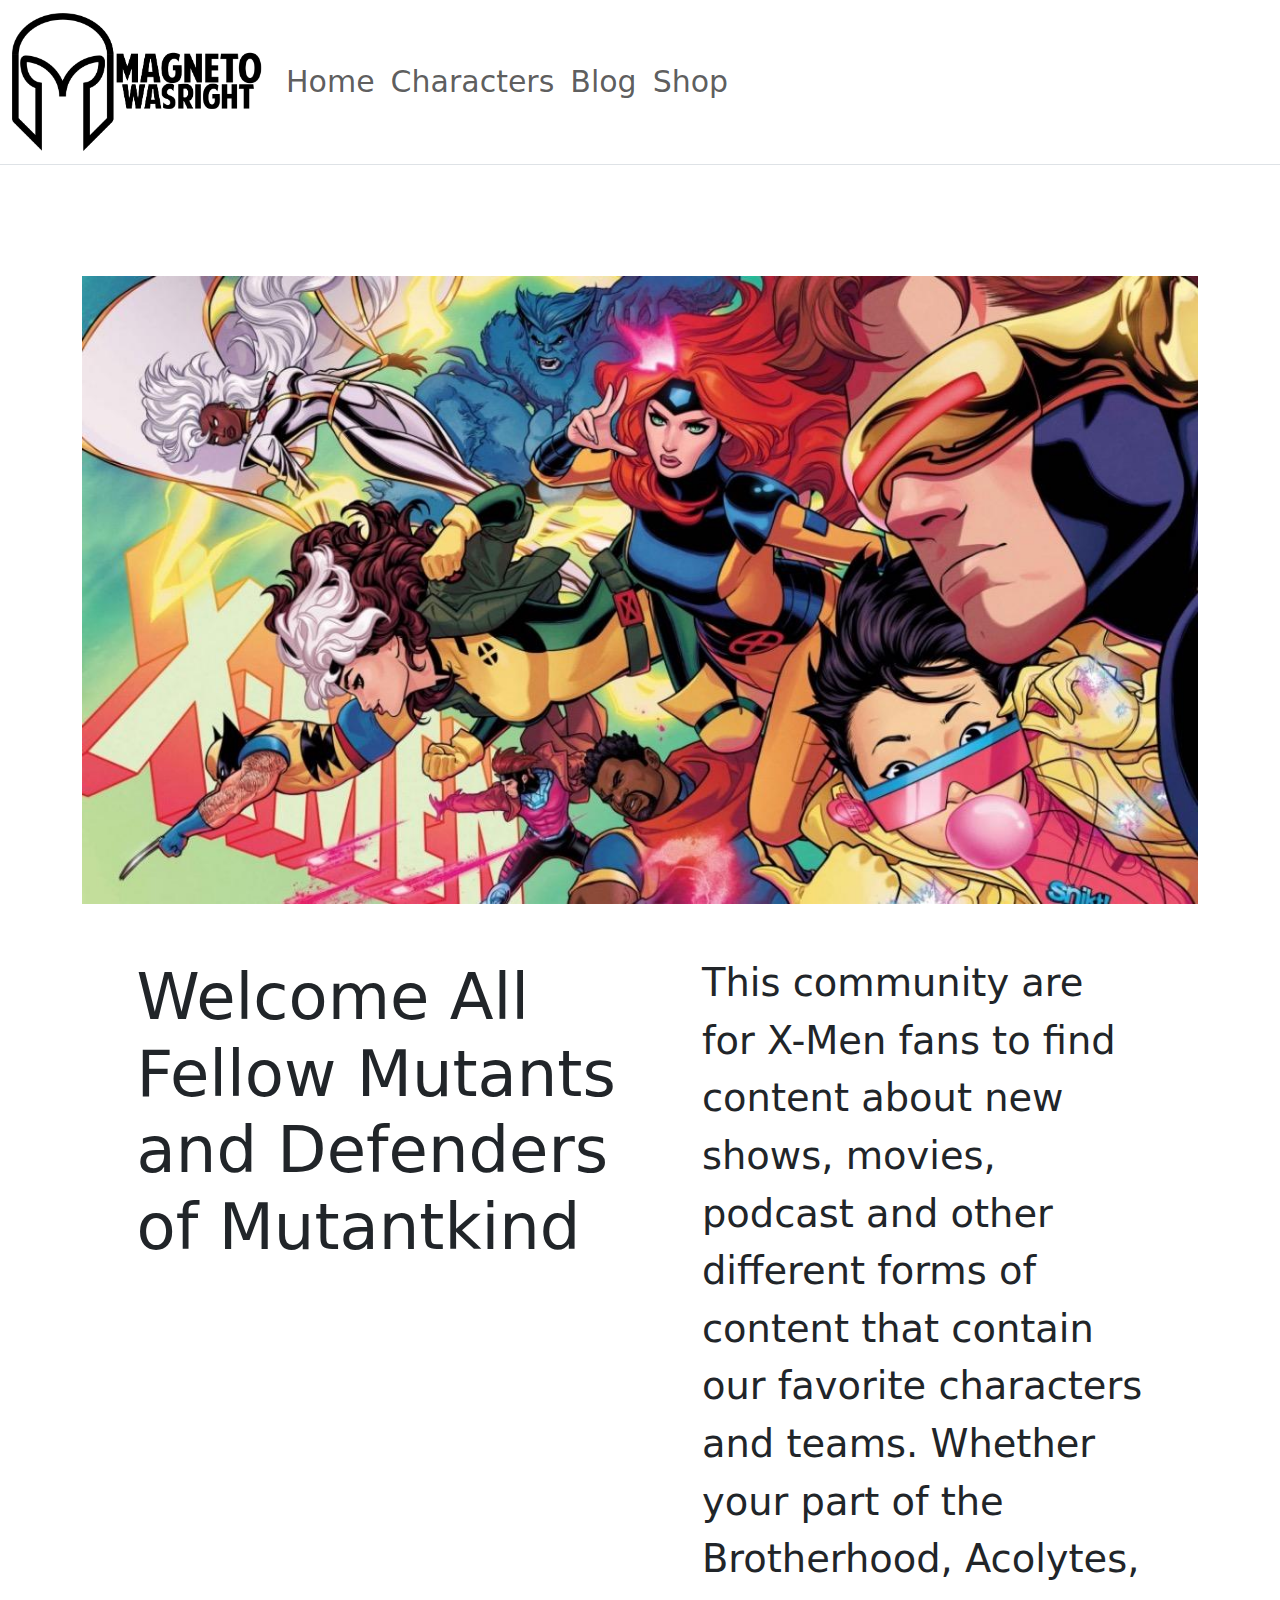
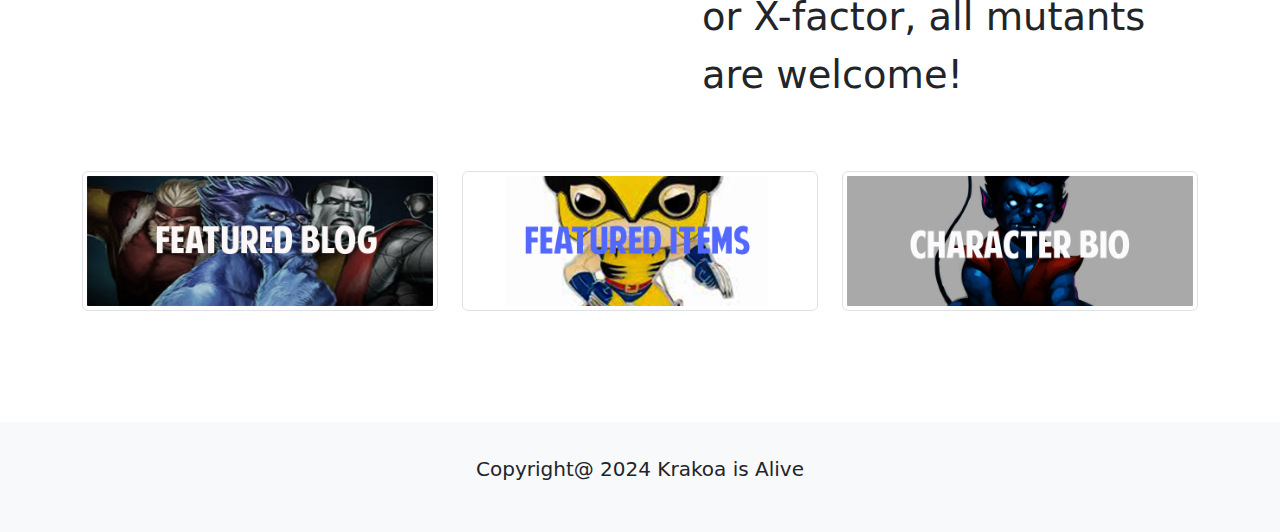
<file: index.html>
<!doctype html>
<html lang="en">
    <head>
        <meta charset="utf-8">
        <meta name="viewport" content="width=device-width, initial-scale=1">
        <meta name="description" content="Community for X-MEN and mutant lovers">
        <meta name="keywords" content="X-MEN, Magneto, mutant, Acolytes, social, community, shop, blog">
        <meta name="author" content="Steven Wooden">
        <title>Magneto Was Right!</title>
        <style>
        .home-image{
            max-width: 100%;
            /* margin-top: 5%; */
        }
        .welcome {
            font-size: 5vw;
            margin-top: 10%;
            margin-left: 10%;
        
        }
        .message {
            font-size: 3vw ;
            margin: 20px;
            padding: 30px
        }
        .feature {
            width: 100%;
            margin-top: 5%;
            /* margin-left: 10%; */
        }
        section {
            margin-bottom: 10%;
        }
        main {
            margin-top: 10%;
        }

        

        </style>
        <link href="style.css" rel="stylesheet">
        <link href="https://cdn.jsdelivr.net/npm/bootstrap@5.3.3/dist/css/bootstrap.min.css" rel="stylesheet" integrity="sha384-QWTKZyjpPEjISv5WaRU9OFeRpok6YctnYmDr5pNlyT2bRjXh0JMhjY6hW+ALEwIH" crossorigin="anonymous">
    </head>
    <body>
            <nav class="navbar border-bottom navbar-expand-lg">
                <div class="container-fluid">
                    <a class="navbar-brand" href="index.html">
                        <img src="images/MWRLOGO.png" alt="MWRLOGO" width="250">
                    </a>
                        <button class="navbar-toggler" type="button" data-bs-toggle="collapse" data-bs-target="#navbarNavAltMarkup" aria-controls="navbarNavAltMarkup" aria-expanded="false" aria-label="Toggle navigation">
                            <span class="navbar-toggler-icon"></span>
                        </button>
                        <div class="collapse navbar-collapse" id="navbarNavAltMarkup">
                        <ul class="navbar-nav">
                            <li class="nav-item">
                                <a class="nav-link" href="index.html">Home</a>
                            </li>
                            <li class="nav-item">
                                <a class="nav-link " href="character-bio.html">Characters</a>
                            </li>
                            <li class="navbar-nav">
                                <a class="nav-link " href="blog.html">Blog</a>
                            </li>
                            <li class="nav-item">
                                <a class="nav-link" href="shop.html">Shop</a>
                            </li>
                        </ul>
                    </div>
                    </div>
                </div>

            </nav>
        
        <div class="container">
            <main>

                <img src="images/x-menProfile.jpg" alt="krakoa home" class="home-image">
                <div class="row">
                    
                    <div class="col-lg-6">
                        <h1 class="welcome">Welcome All Fellow Mutants and Defenders of Mutantkind</h1>  
                    </div>
                    <div class="col-lg-6">
                        
                        <p class="message">This community are for X-Men fans to find content about new shows, movies, podcast and other different forms of content that contain our favorite characters and teams. Whether your part of the Brotherhood, Acolytes, or X-factor, all mutants are welcome!</p>
                    </div> 
                </div>
    
                
            
            </main>    
            
            <section class=" row ">
                <div class="col-lg-4">
                    <a class="image-link" href="blog.html">
                    <img src="images/blogHome.png" alt="blog home" class="blog-image feature round img-thumbnail">
                    </a>
                </div>
                <div class="col-lg-4">
                    <a class="image-link" href="shop.html">
                    <img src="images/itemHome.png" alt="item home" class="item-image feature round img-thumbnail">
                    </a>
                </div>
                <div class="col-lg-4">
                    <a class="image-link" href="character-bio.html"></a>
                    <img src="images/character.png" alt="character" class="character feature round img-thumbnail">
                    </a>
                </div>
            </section>
        </div>
            <footer class="footer bg-body-tertiary">
                <div class=" container">
                <p>Copyright@ 2024 Krakoa is Alive</p> 
                </div>
            </footer>
        <script src="https://cdn.jsdelivr.net/npm/bootstrap@5.3.3/dist/js/bootstrap.bundle.min.js" integrity="sha384-YvpcrYf0tY3lHB60NNkmXc5s9fDVZLESaAA55NDzOxhy9GkcIdslK1eN7N6jIeHz" crossorigin="anonymous"></script>
    </body>
</html>
</file>
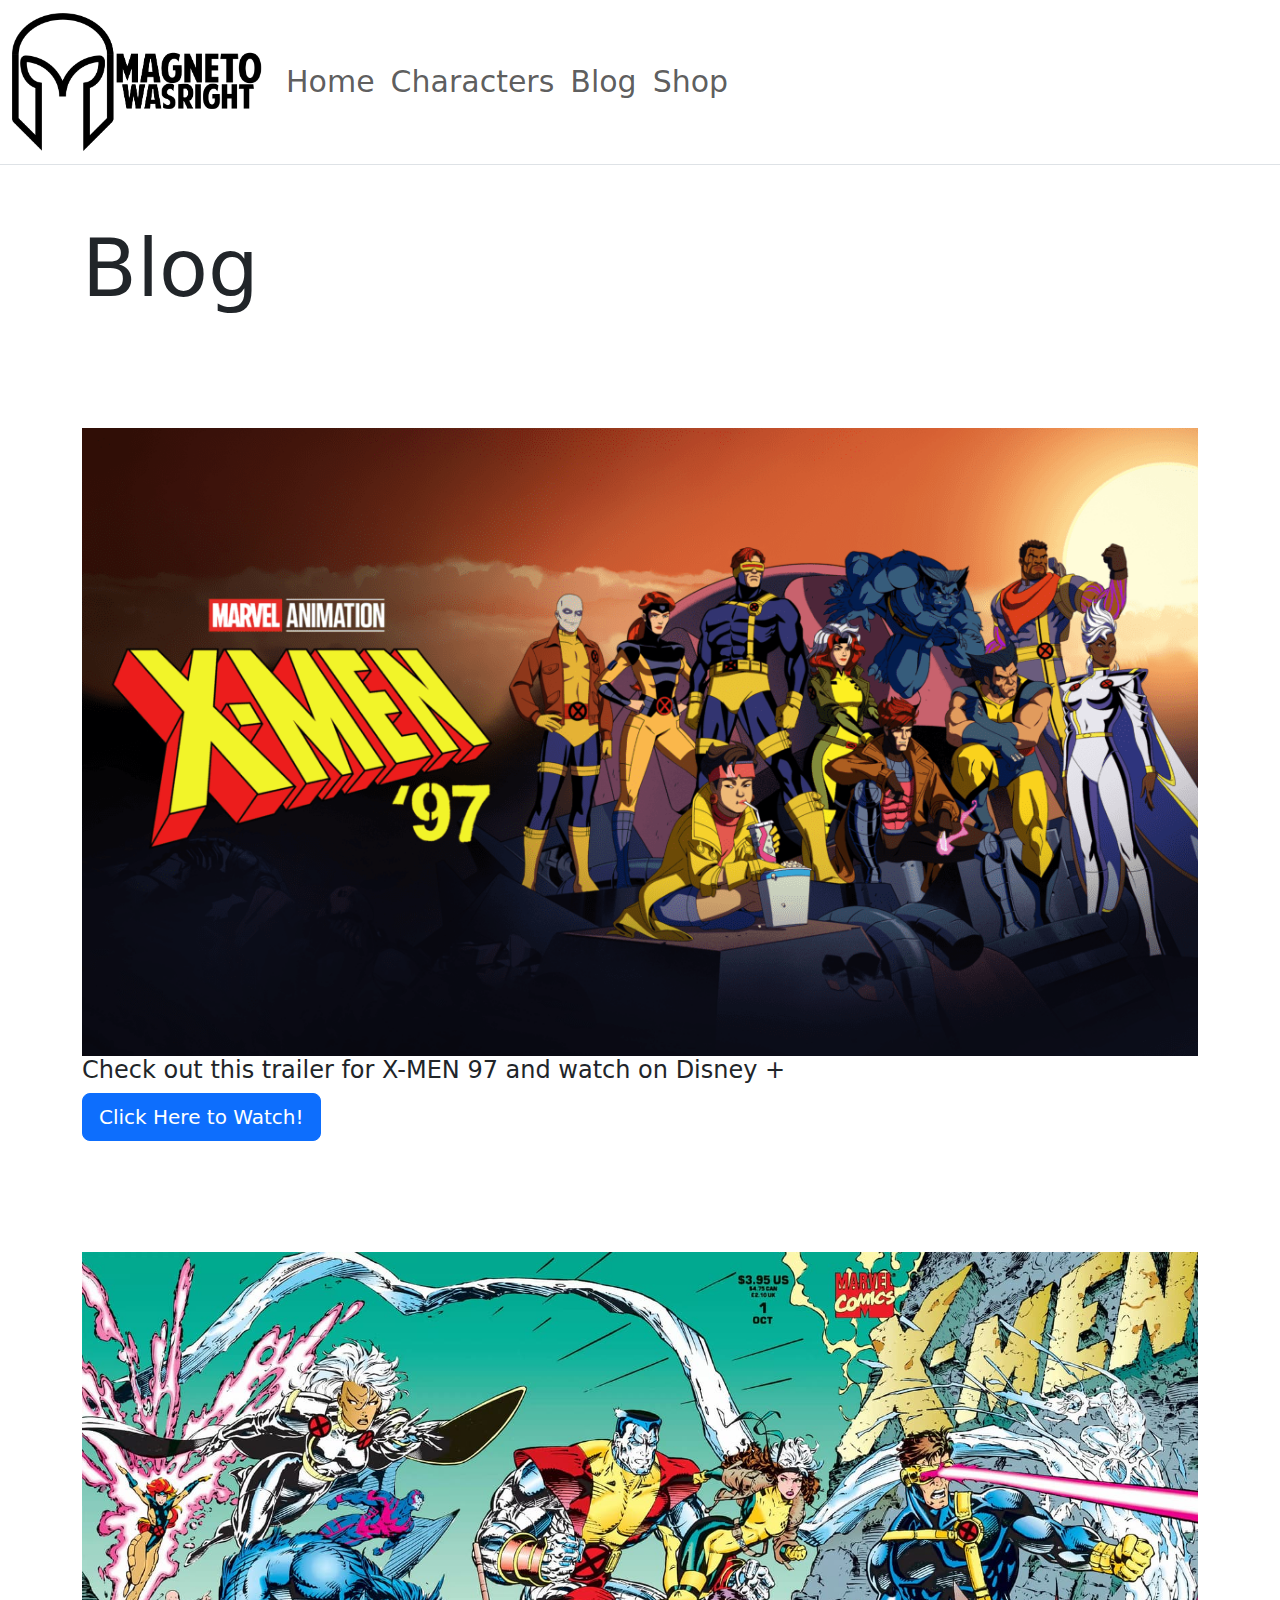
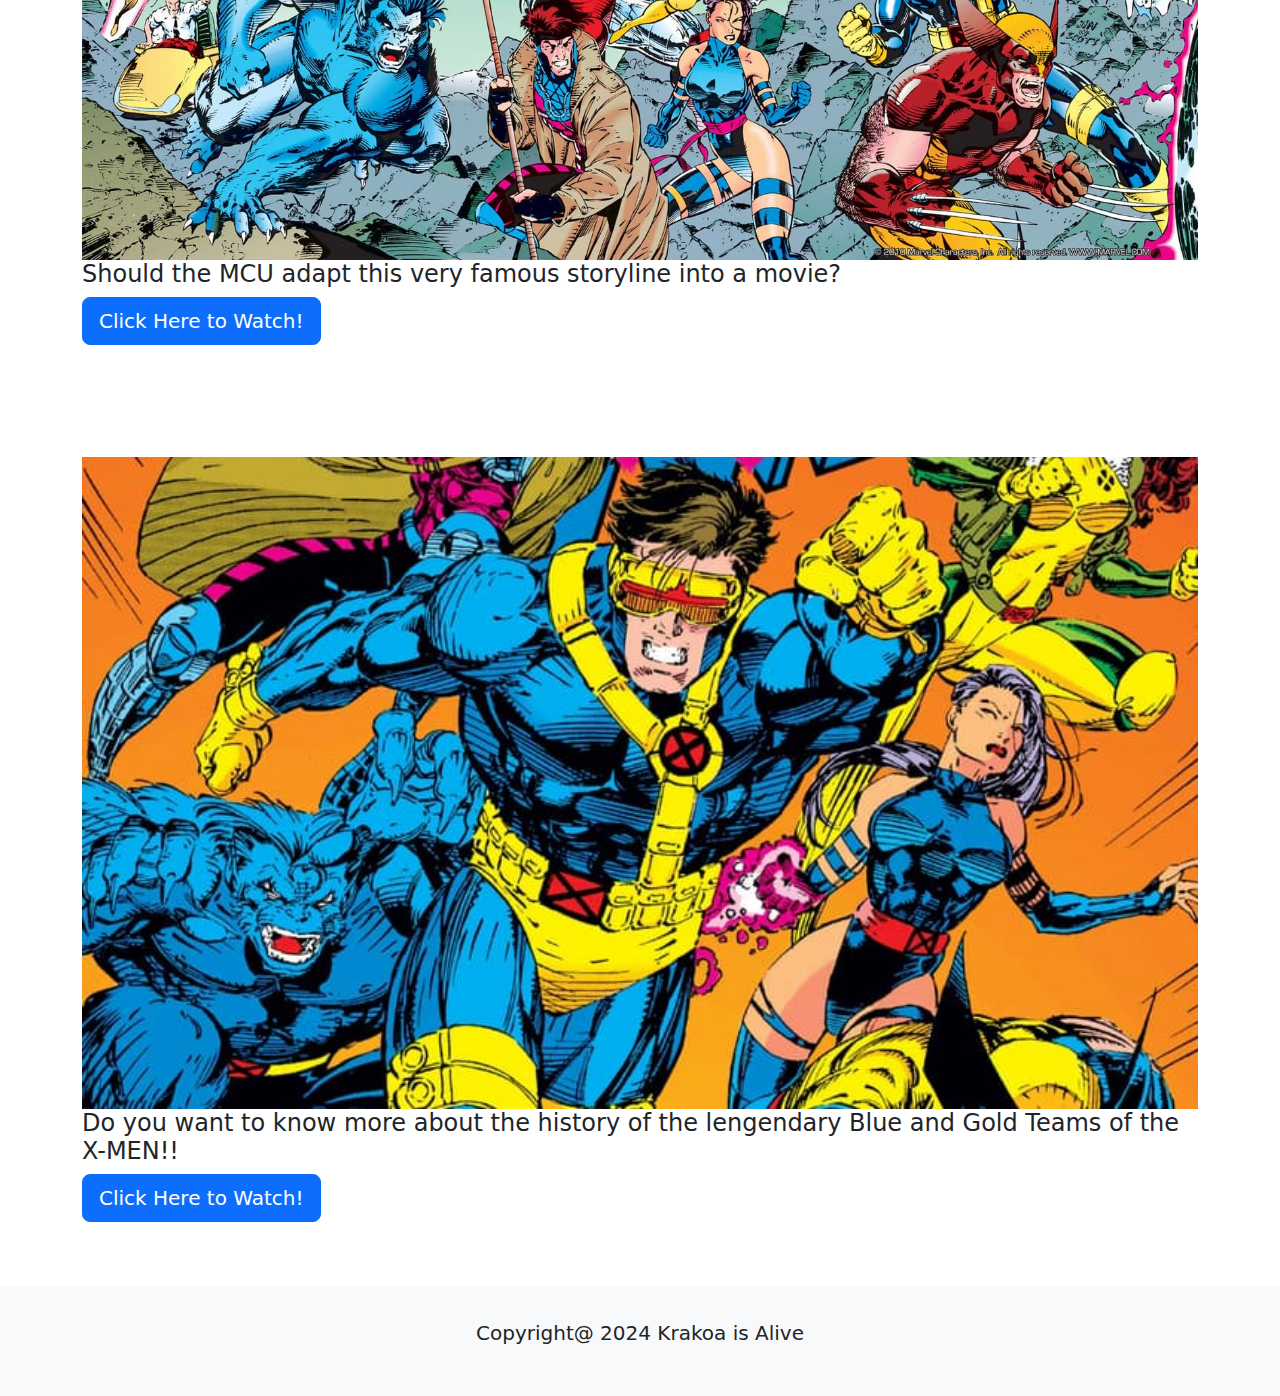
<file: blog.html>
<!doctype html>
<html lang="en">
    <head>
        <meta charset="utf-8">
        <meta name="viewport" content="width=device-width, initial-scale=1">
        <meta name="description" content="Community for X-MEN and mutant lovers">
        <meta name="keywords" content="X-MEN, Magneto, mutant, Acolytes, social, community, shop, blog">
        <meta name="author" content="Steven Wooden">
        <title>Magneto Was Right!</title>
        <style>      
            .blog {
                margin-top: 10%;
            }
        </style>
        <link href="style.css" rel="stylesheet">
        <link href="https://cdn.jsdelivr.net/npm/bootstrap@5.3.3/dist/css/bootstrap.min.css" rel="stylesheet" integrity="sha384-QWTKZyjpPEjISv5WaRU9OFeRpok6YctnYmDr5pNlyT2bRjXh0JMhjY6hW+ALEwIH" crossorigin="anonymous">
    </head>
    <body>
            <nav class="navbar border-bottom navbar-expand-lg">
                <div class="container-fluid">
                    <a class="navbar-brand" href="index.html">
                        <img src="images/MWRLOGO.png" alt="MWRLOGO" width="250">
                    </a>
                        <button class="navbar-toggler" type="button" data-bs-toggle="collapse" data-bs-target="#navbarNavAltMarkup" aria-controls="navbarNavAltMarkup" aria-expanded="false" aria-label="Toggle navigation">
                            <span class="navbar-toggler-icon"></span>
                        </button>
                        <div class="collapse navbar-collapse" id="navbarNavAltMarkup">
                        <ul class="navbar-nav">
                            <li class="nav-item">
                                <a class="nav-link" href="index.html">Home</a>
                            </li>
                            <li class="nav-item">
                                <a class="nav-link " href="character-bio.html">Characters</a>
                            </li>
                            <li class="navbar-nav">
                                <a class="nav-link " href="blog.html">Blog</a>
                            </li>
                            <li class="nav-item">
                                <a class="nav-link" href="shop.html">Shop</a>
                            </li>
                        </ul>
                    </div>
                    </div>
                </div>

            </nav>
        
        <div class="container">
            <main>
                <h1 style="font-size: 80px; margin-top: 5%;">Blog</h1>
                <section class="blog video">
                    <div id="video-section">
                    <img src="images/x-men97.png" style="width: 100%;" alt="video">
                    </div>
                    <h4 class="caption" id="video-image"> Check out this trailer for X-MEN 97 and watch on Disney +</h4> 
                    <button id="video-button" class="btn btn-primary btn-lg">Click Here to Watch!</button>    
                </section>
                <section class="blog article1">
                    
                    <img src="images/x-menadapt.jpg" style="width: 100%;"  alt="X-men Adapt">
                    <h4 class="caption">Should the MCU adapt this very famous storyline into a movie?</h4>
                    <a href="https://gamerant.com/mcu-x-men-movie-adapt-x-men-blue-gold/" class="btn btn-primary btn-lg">Click Here to Watch!</a> 
                </section>
                <section class="blog article2">
                    <img src="images/blueteamgoldteam.jpg" style="width: 100%;" alt="Blue and Gold">
                    <h4 class="caption">Do you want to know more about the history of the lengendary Blue and Gold Teams of the X-MEN!!</h4>
                    <a href="https://www.marvel.com/articles/comics/x-men-blue-gold-team-history-explained" class="btn btn-primary btn-lg">Click Here to Watch!</a> 
                </section>
            </main>
        </div>
            <footer class="footer  bg-body-tertiary">
                <div class=" container">
                <p>Copyright@ 2024 Krakoa is Alive</p> 
                </div>
            </footer>
        <script src="https://cdn.jsdelivr.net/npm/bootstrap@5.3.3/dist/js/bootstrap.bundle.min.js" integrity="sha384-YvpcrYf0tY3lHB60NNkmXc5s9fDVZLESaAA55NDzOxhy9GkcIdslK1eN7N6jIeHz" crossorigin="anonymous"></script>
        <script>
            document.getElementById('video-button').addEventListener('click', function(){
                const videoSection = document.getElementById('video-section');
                videoSection.innerHTML = '<iframe width="811" height="456" src="https://www.youtube.com/embed/pv3Ss8o9gGQ" title="Marvel Animation&#39;s X-Men &#39;97 | Official Trailer | Disney+" frameborder="0" allow="accelerometer; autoplay; clipboard-write; encrypted-media; gyroscope; picture-in-picture; web-share" referrerpolicy="strict-origin-when-cross-origin" allowfullscreen></iframe>'
            })
        </script>
    </body>
</html>
</file>
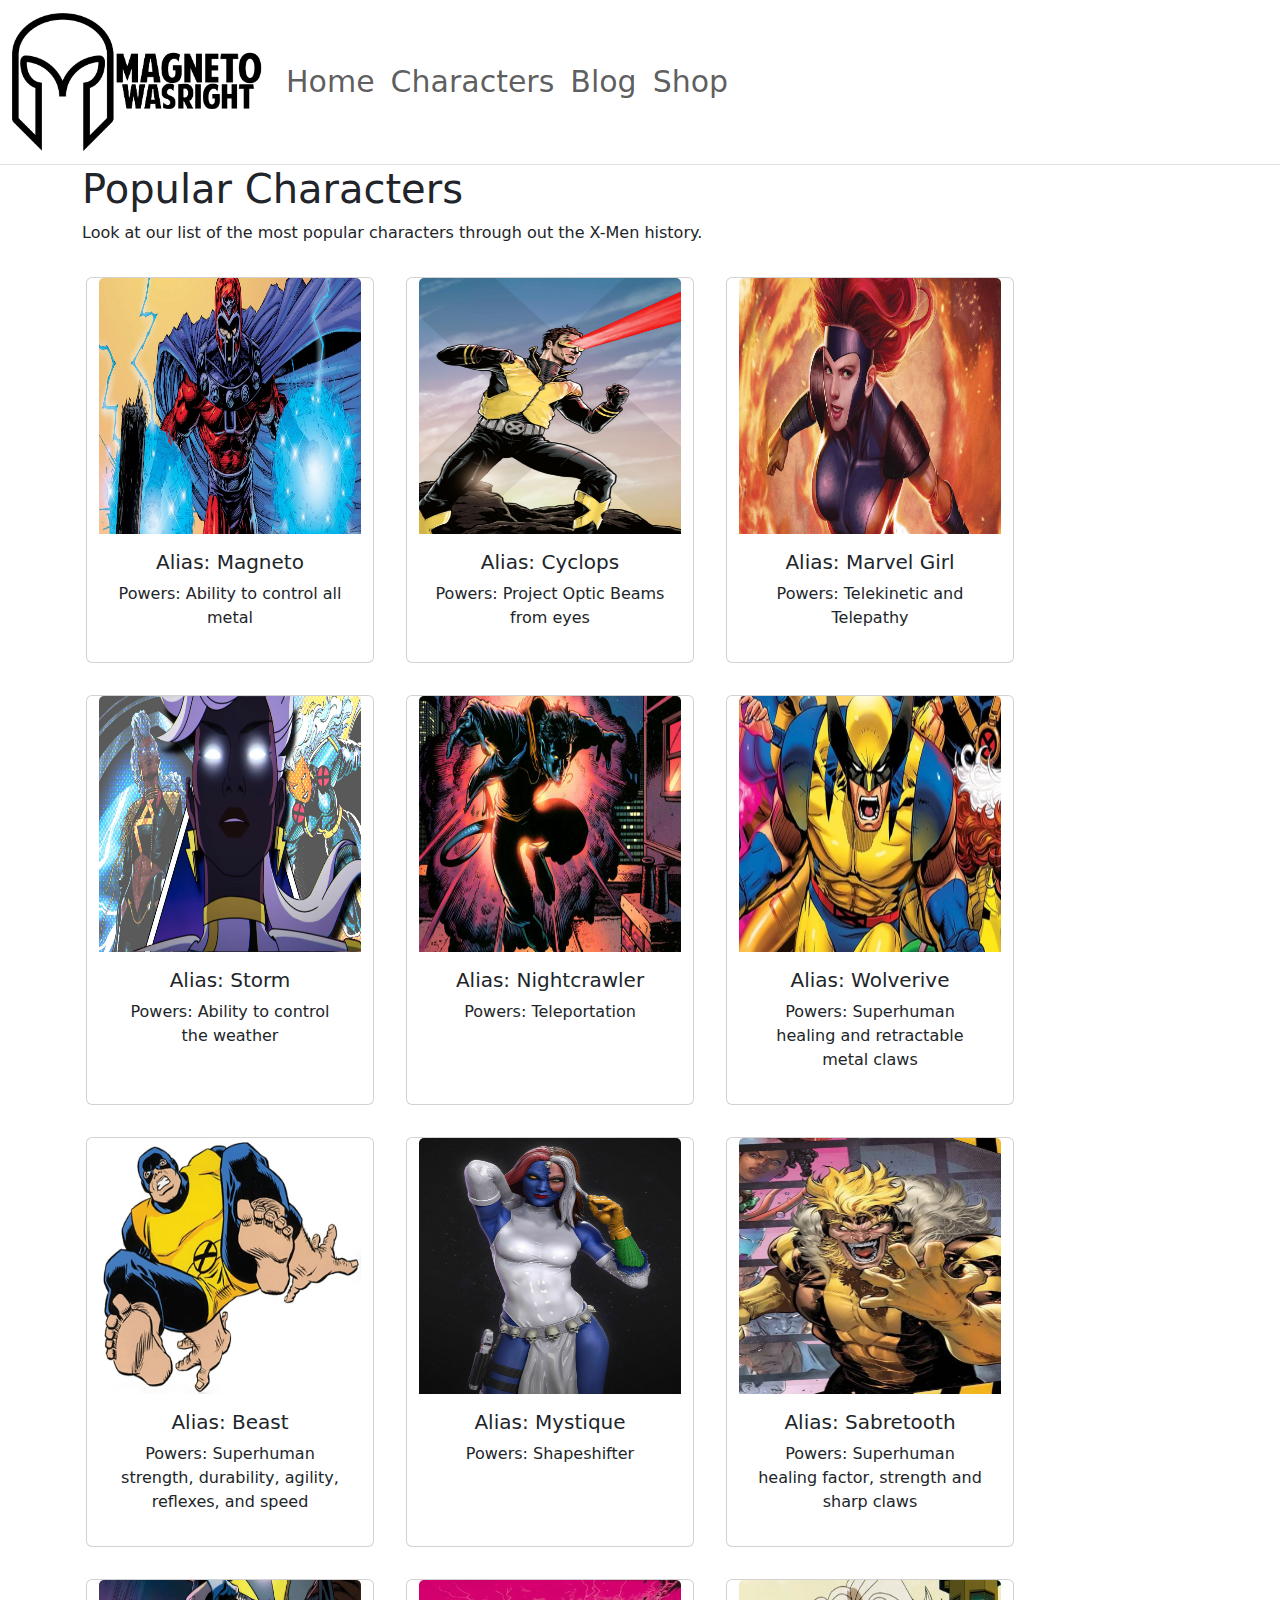
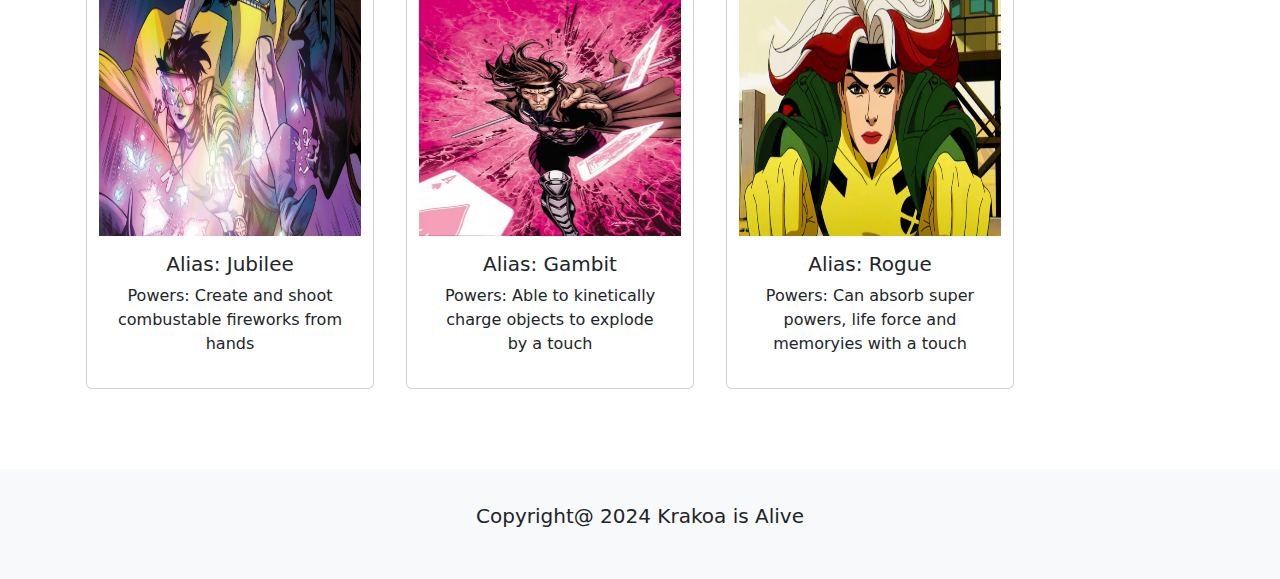
<file: character-bio.html>
<!doctype html>
<html lang="en">
    <template id="character-template">
        <div class="card col m-3" style="width: 18rem;">
            <img src="..."  class="card-img-top img-fluid" style="height: 16rem;"  alt="...">
            <div class="card-body text-center">
                <h5  class="card-title"></h5>
                <p  class="card-description"></p>
            </div>
        </div>        
    </template>
    <head>
        <meta charset="utf-8">
        <meta name="viewport" content="width=device-width, initial-scale=1">
        <meta name="description" content="Community for X-MEN and mutant lovers">
        <meta name="keywords" content="X-MEN, Magneto, mutant, Acolytes, social, community, shop, blog">
        <meta name="author" content="Steven Wooden">
        <title>Magneto Was Right!</title>
        <style>
        
        </style>
        <link href="style.css" rel="stylesheet">
        <link href="https://cdn.jsdelivr.net/npm/bootstrap@5.3.3/dist/css/bootstrap.min.css" rel="stylesheet" integrity="sha384-QWTKZyjpPEjISv5WaRU9OFeRpok6YctnYmDr5pNlyT2bRjXh0JMhjY6hW+ALEwIH" crossorigin="anonymous">
    </head>
    <body>
            <nav class="navbar border-bottom navbar-expand-lg">
                <div class="container-fluid">
                    <a class="navbar-brand" href="index.html">
                        <img src="images/MWRLOGO.png" alt="MWRLOGO" width="250">
                    </a>
                        <button class="navbar-toggler" type="button" data-bs-toggle="collapse" data-bs-target="#navbarNavAltMarkup" aria-controls="navbarNavAltMarkup" aria-expanded="false" aria-label="Toggle navigation">
                            <span class="navbar-toggler-icon"></span>
                        </button>
                        <div class="collapse navbar-collapse" id="navbarNavAltMarkup">
                        <ul class="navbar-nav">
                            <li class="nav-item">
                                <a class="nav-link" href="index.html">Home</a>
                            </li>
                            <li class="nav-item">
                                <a class="nav-link " href="character-bio.html">Characters</a>
                            </li>
                            <li class="navbar-nav">
                                <a class="nav-link " href="blog.html">Blog</a>
                            </li>
                            <li class="nav-item">
                                <a class="nav-link" href="shop.html">Shop</a>
                            </li>
                        </ul>
                    </div>
                    </div>
                </div>

            </nav>
            <main class="container">
                <h1>Popular Characters</h1>
                <p>Look at our list of the most popular characters through out the X-Men history.</p>
                
                <div id="character-list" class="row row-cols-6"></div>
            
            </main>
        <div class="container">
            
        </div>
            <footer class="footer  bg-body-tertiary">
                <div class=" container">
                <p>Copyright@ 2024 Krakoa is Alive</p> 
                </div>
            </footer>
        <script src="https://cdn.jsdelivr.net/npm/bootstrap@5.3.3/dist/js/bootstrap.bundle.min.js" integrity="sha384-YvpcrYf0tY3lHB60NNkmXc5s9fDVZLESaAA55NDzOxhy9GkcIdslK1eN7N6jIeHz" crossorigin="anonymous"></script>
        <script>
            fetch('character.json')
                .then(response => response.json())
                .then((json) => {
                    json.forEach(data => xmenList(data))
                });
            
            function xmenList(data) {
                const template = document.getElementById("character-template").content.cloneNode(true);

                template.querySelector('.card-title').innerText = `Alias: ${data.alias}`;
                template.querySelector('.card-description').innerText = `Powers: ${data.powers}`;
                template.querySelector('.card-img-top').src = data.image;

                document.querySelector('#character-list').appendChild(template);
            }
            
                

        </script>
    </body>
</html>
</file>
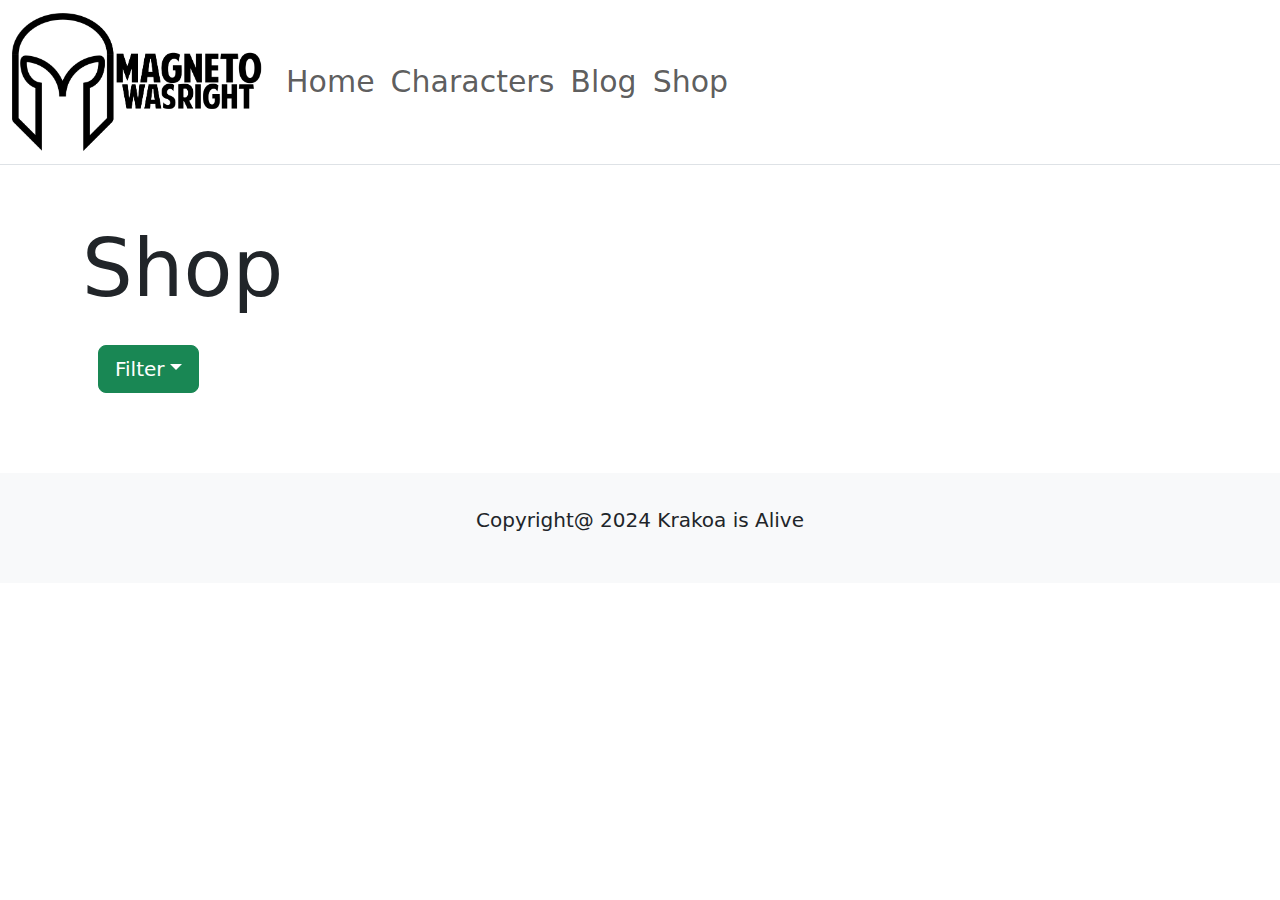
<file: shop.html>
<!doctype html>
<html lang="en">
    <template id="product-template">
        <div class="card col m-3 mb-3" style="max-width: 540px;">
            <div class="row g-0">
                <div class="col-md-4">
                    <img src="" class="image img-fluid rounded-start" alt="Product Image">
                </div>
                <div class="col-md-8">
                    <div class="card-body">
                    <h5 class="card-title"></h5>
                    <p class="card-text"></p>
                    <p class="card-price"><small class="text-body-secondary">$ </small></p>
                    </div>
                </div>
            </div>
        </div>
    </template>
    <head>
        <meta charset="utf-8">
        <meta name="viewport" content="width=device-width, initial-scale=1">
        <meta name="description" content="Community for X-MEN and mutant lovers">
        <meta name="keywords" content="X-MEN, Magneto, mutant, Acolytes, social, community, shop, blog">
        <meta name="author" content="Steven Wooden">
        <title>Magneto Was Right!</title>
        <style>
    
        </style>
        <link href="style.css" rel="stylesheet">
        <link href="https://cdn.jsdelivr.net/npm/bootstrap@5.3.3/dist/css/bootstrap.min.css" rel="stylesheet" integrity="sha384-QWTKZyjpPEjISv5WaRU9OFeRpok6YctnYmDr5pNlyT2bRjXh0JMhjY6hW+ALEwIH" crossorigin="anonymous">
    </head>
    <body>
            <nav class="navbar border-bottom navbar-expand-lg">
                <div class="container-fluid">
                    <a class="navbar-brand" href="index.html">
                        <img src="images/MWRLOGO.png" alt="MWRLOGO" width="250">
                    </a>
                        <button class="navbar-toggler" type="button" data-bs-toggle="collapse" data-bs-target="#navbarNavAltMarkup" aria-controls="navbarNavAltMarkup" aria-expanded="false" aria-label="Toggle navigation">
                            <span class="navbar-toggler-icon"></span>
                        </button>
                        <div class="collapse navbar-collapse" id="navbarNavAltMarkup">
                        <ul class="navbar-nav">
                            <li class="nav-item">
                                <a class="nav-link" href="index.html">Home</a>
                            </li>
                            <li class="nav-item">
                                <a class="nav-link " href="character-bio.html">Characters</a>
                            </li>
                            <li class="navbar-nav">
                                <a class="nav-link " href="blog.html">Blog</a>
                            </li>
                            <li class="nav-item">
                                <a class="nav-link" href="shop.html">Shop</a>
                            </li>
                        </ul>
                    </div>
                    </div>
                </div>
            </nav>
        <div class="container">
            <main>
                <h1 style="font-size: 80px; margin-top:5%; margin-bottom: 2.5%;">Shop</h1>
                <aside>
                    <div class="m-3 dropdown">
                        <button class="btn btn-success btn-lg dropdown-toggle" type="button" data-bs-toggle="dropdown" aria-expanded="false">Filter</button>
                        <ul class="dropdown-menu" id="category-list">
                            <li><a class="dropdown-item" href="#">Beauty</a></li>
                            <li><a class="dropdown-item" href="#">Frangrances</a></li>
                            <li><a class="dropdown-item" href="#">Furniture</a></li>
                        </ul>
                    </div>
                </aside>
                <seciton>
                <div id="product-list" class="row row=cols-lg-4 row-cols-md-2 row-cols-sm-1"></div>
                </seciton>
            </main>
        </div>
            <footer class="footer  bg-body-tertiary">
                <div class=" container">
                <p>Copyright@ 2024 Krakoa is Alive</p> 
                </div>
            </footer>
            <script src="https://cdn.jsdelivr.net/npm/bootstrap@5.3.3/dist/js/bootstrap.bundle.min.js" integrity="sha384-YvpcrYf0tY3lHB60NNkmXc5s9fDVZLESaAA55NDzOxhy9GkcIdslK1eN7N6jIeHz" crossorigin="anonymous"></script>
            <script>
                
                    

                function productInfo(product){
                const template = document.getElementById("product-template").content.cloneNode(true);
                
                template.querySelector('.image').src= product.thumbnail;
                template.querySelector('.card-title').innerText = product.title ;
                template.querySelector('.card-text').innerText = product.description;
                template.querySelector('.card-price').innerText = product.price;

                document.querySelector('#product-list').appendChild(template);
                }
                
                fetch('https://dummyjson.com/products')
                    .then(response => response.json())
                    .then(json => {
                        json.products.forEach(product => productInfo(product))
                    })
            </script>
    </body>
</html>
</file>
<file: style.css>
ul {
    font-size: 30px;
    
    /* margin-left: 20%; */
}
li.a{
    margin: 15%;
}

footer {
    text-align: center;
    font-size: 20px;
    padding-top: 2.5% ;
    margin-top: 5%;
    padding-bottom: 2.5%;
    
}
</file>
